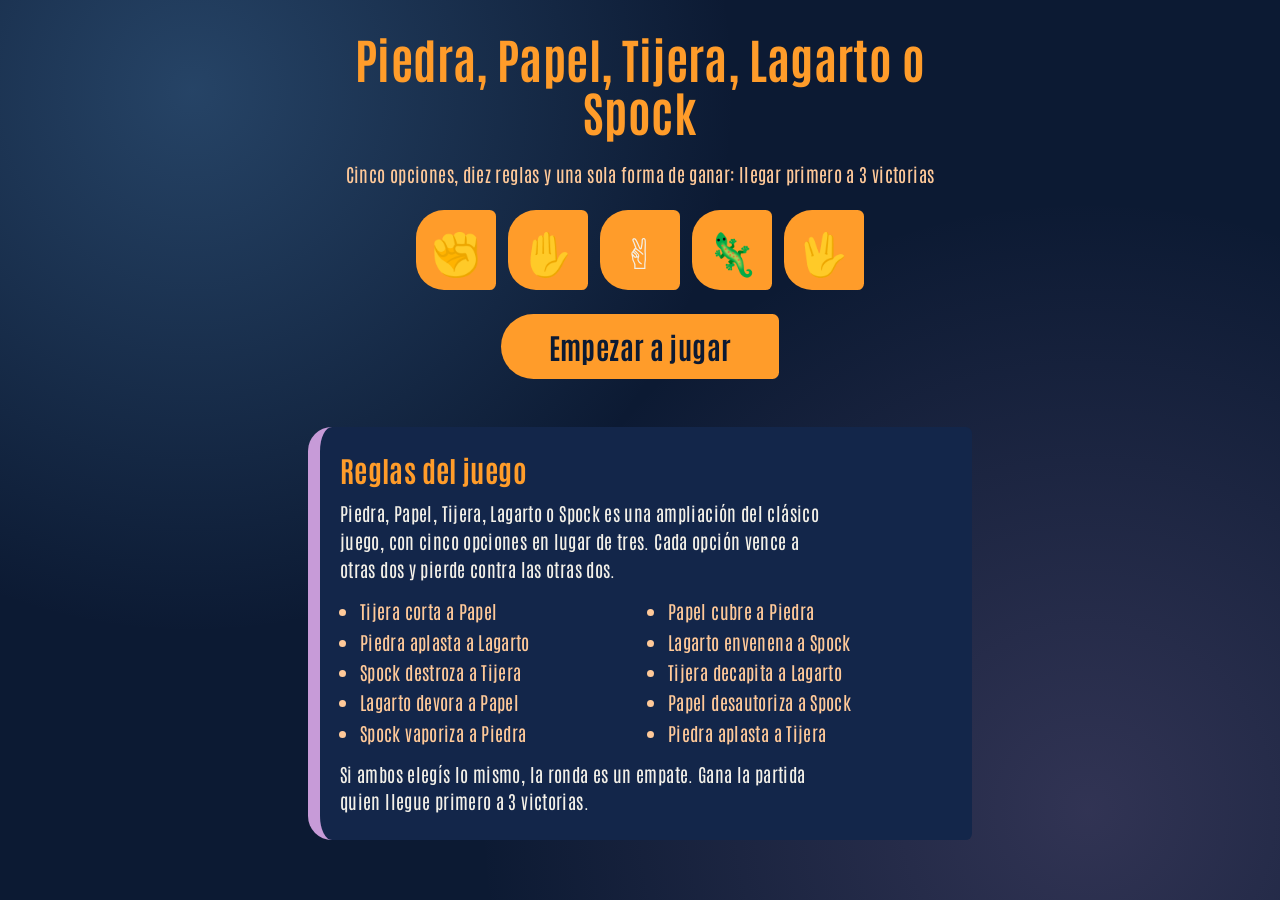
<file: index.html>
<!DOCTYPE html>
<html lang="es">
<head>
    <meta charset="UTF-8">
    <meta name="viewport" content="width=device-width, initial-scale=1.0">
    <title>Piedra, Papel, Tijera, Lagarto o Spock | Reglas y juego online gratis</title>
    <meta name="description" content="Aprende las reglas de Piedra, Papel, Tijera, Lagarto o Spock y juega online contra el ordenador. Gratis y sin registro.">
    <meta name="theme-color" content="#0c1a33">
    <meta property="og:type" content="website">
    <meta property="og:title" content="Piedra, Papel, Tijera, Lagarto o Spock">
    <meta property="og:description" content="Aprende las reglas y juega online contra el ordenador. ¿Podrás vencer a Spock?">
    <meta property="og:locale" content="es_ES">
    <link rel="preconnect" href="https://fonts.googleapis.com">
    <link rel="preconnect" href="https://fonts.gstatic.com" crossorigin>
    <link href="https://fonts.googleapis.com/css2?family=Antonio:wght@400;700&display=swap" rel="stylesheet">
    <link rel="stylesheet" href="style.css">
</head>
<body>
    <main class="game">
        <h1>Piedra, Papel, Tijera, Lagarto o Spock</h1>
        <p class="subtitle">Cinco opciones, diez reglas y una sola forma de ganar: llegar primero a 3 victorias</p>

        <div class="badges" aria-hidden="true">
            <span>✊</span>
            <span>✋</span>
            <span>✌️</span>
            <span>🦎</span>
            <span>🖖</span>
        </div>

        <a class="start" href="juego.html">Empezar a jugar</a>

        <section class="rules">
            <h2>Reglas del juego</h2>
            <p>Piedra, Papel, Tijera, Lagarto o Spock es una ampliación del clásico juego, con cinco opciones en lugar de tres. Cada opción vence a otras dos y pierde contra las otras dos.</p>
            <ul>
                <li>Tijera corta a Papel</li>
                <li>Papel cubre a Piedra</li>
                <li>Piedra aplasta a Lagarto</li>
                <li>Lagarto envenena a Spock</li>
                <li>Spock destroza a Tijera</li>
                <li>Tijera decapita a Lagarto</li>
                <li>Lagarto devora a Papel</li>
                <li>Papel desautoriza a Spock</li>
                <li>Spock vaporiza a Piedra</li>
                <li>Piedra aplasta a Tijera</li>
            </ul>
            <p>Si ambos elegís lo mismo, la ronda es un empate. Gana la partida quien llegue primero a 3 victorias.</p>
        </section>
    </main>
</body>
</html>
</file>
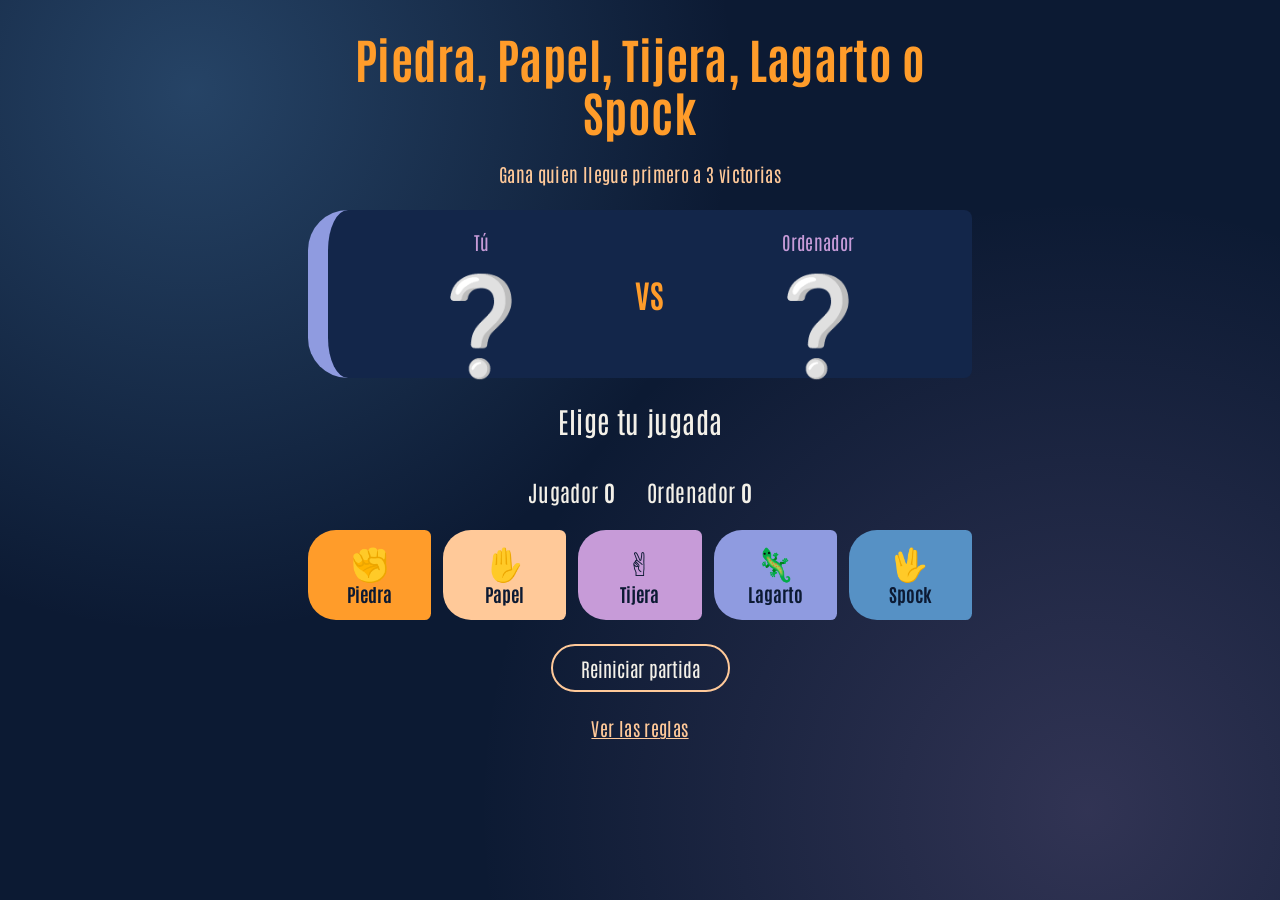
<file: juego.html>
<!DOCTYPE html>
<html lang="es">
<head>
    <meta charset="UTF-8">
    <meta name="viewport" content="width=device-width, initial-scale=1.0">
    <title>Piedra, Papel, Tijera, Lagarto o Spock | Juega online gratis</title>
    <meta name="description" content="Juega online a Piedra, Papel, Tijera, Lagarto o Spock contra el ordenador. Gana quien llegue primero a 3 victorias. Gratis y sin registro.">
    <meta name="theme-color" content="#0c1a33">
    <meta property="og:type" content="website">
    <meta property="og:title" content="Piedra, Papel, Tijera, Lagarto o Spock">
    <meta property="og:description" content="Juega online contra el ordenador. ¿Podrás vencer a Spock?">
    <meta property="og:locale" content="es_ES">
    <link rel="preconnect" href="https://fonts.googleapis.com">
    <link rel="preconnect" href="https://fonts.gstatic.com" crossorigin>
    <link href="https://fonts.googleapis.com/css2?family=Antonio:wght@400;700&display=swap" rel="stylesheet">
    <link rel="stylesheet" href="style.css">
</head>
<body>
    <main class="game">
        <h1>Piedra, Papel, Tijera, Lagarto o Spock</h1>
        <p class="subtitle">Gana quien llegue primero a 3 victorias</p>

        <section class="arena" aria-label="Última jugada">
            <div class="fighter">
                <span class="fighter-name">Tú</span>
                <div class="hand" id="playerHand">❔</div>
            </div>
            <span class="vs">VS</span>
            <div class="fighter">
                <span class="fighter-name">Ordenador</span>
                <div class="hand" id="computerHand">❔</div>
            </div>
        </section>

        <p id="result" role="status" aria-live="polite">Elige tu jugada</p>

        <div class="score" id="score">
            <span>Jugador <strong id="playerScore">0</strong></span>
            <span>Ordenador <strong id="computerScore">0</strong></span>
        </div>

        <div class="choices">
            <button class="choice" data-choice="Piedra"><span class="emoji">✊</span>Piedra</button>
            <button class="choice" data-choice="Papel"><span class="emoji">✋</span>Papel</button>
            <button class="choice" data-choice="Tijera"><span class="emoji">✌️</span>Tijera</button>
            <button class="choice" data-choice="Lagarto"><span class="emoji">🦎</span>Lagarto</button>
            <button class="choice" data-choice="Spock"><span class="emoji">🖖</span>Spock</button>
        </div>

        <button id="btnReset" class="reset">Reiniciar partida</button>

        <a class="rules-link" href="index.html">Ver las reglas</a>
    </main>

    <script src="script.js"></script>
</body>
</html>
</file>
<file: style.css>
/* Paleta: consola de nave estelar */
:root {
    --space: #0c1a33;
    --panel: #13264a;
    --text: #f3f0e8;
    --orange: #ff9c2a;
    --peach: #ffc999;
    --lavender: #c79bd8;
    --periwinkle: #8f9be0;
    --sky: #5691c5;
    --win: #7fe0a8;
    --lose: #ff7a7a;
}

*, *::before, *::after {
    box-sizing: border-box;
    margin: 0;
    padding: 0;
}

body {
    min-height: 100dvh;
    display: flex;
    flex-direction: column;
    align-items: center;
    font-family: 'Antonio', 'Arial Narrow', system-ui, sans-serif;
    font-size: 1.15rem;
    letter-spacing: 0.02em;
    color: var(--text);
    background:
        radial-gradient(circle at 15% 10%, rgba(86, 145, 197, 0.35), transparent 40%),
        radial-gradient(circle at 85% 90%, rgba(199, 155, 216, 0.2), transparent 45%),
        var(--space);
}

.game {
    width: min(100%, 44rem);
    padding: 2rem 1.25rem 3rem;
    display: flex;
    flex-direction: column;
    align-items: center;
    gap: 1.5rem;
    text-align: center;
}

h1 {
    font-size: clamp(1.8rem, 6vw, 3rem);
    font-weight: 700;
    line-height: 1.1;
    color: var(--orange);
}

.subtitle {
    color: var(--peach);
}

/* Arena: la jugada actual */
.arena {
    display: grid;
    grid-template-columns: 1fr auto 1fr;
    align-items: center;
    gap: 1rem;
    width: 100%;
    padding: 1.25rem 1rem;
    background: var(--panel);
    border-left: 1.25rem solid var(--periwinkle);
    border-radius: 2.5rem 0.5rem 0.5rem 2.5rem;
}

.fighter {
    display: flex;
    flex-direction: column;
    align-items: center;
    gap: 0.5rem;

    .fighter-name {
    color: var(--lavender);
    }
}

.hand {
    font-size: clamp(3.5rem, 15vw, 6rem);
    line-height: 1;
}

.vs {
    font-size: clamp(1.4rem, 5vw, 2rem);
    font-weight: 700;
    color: var(--orange);
}

#result {
    min-height: 3.2rem;
    font-size: clamp(1.3rem, 4.5vw, 1.8rem);

    #result.win { 
        color: var(--win); 
    #result.lose { 
        color: var(--lose); 
    #result.tie { 
        color: var(--peach);
    }}} 
}

.score {
    display: flex;
    gap: 2rem;
    font-size: 1.4rem;

    .score strong {
    margin-left: 0.4rem;
    padding: 0.1rem 0.8rem;
    color: var(--space);
    background: var(--sky);
    border-radius: 1rem;
    }
}

/* Botones de elección */
.choices {
    display: grid;
    grid-template-columns: repeat(5, 1fr);
    gap: 0.75rem;
    width: 100%;
}

.choice {
    display: flex;
    flex-direction: column;
    align-items: center;
    gap: 0.35rem;
    padding: 0.9rem 0.25rem;
    font: inherit;
    font-size: 1.15rem;
    font-weight: 700;
    color: var(--space);
    background: var(--orange);
    border: 0;
    border-radius: 1.75rem 0.4rem 0.4rem 1.75rem;
    cursor: pointer;
    transition: transform 0.15s, filter 0.15s;
}

.choice:nth-child(2) { background: var(--peach); }
.choice:nth-child(3) { background: var(--lavender); }
.choice:nth-child(4) { background: var(--periwinkle); }
.choice:nth-child(5) { background: var(--sky); }

.choice .emoji { font-size: 2rem; line-height: 1; }

.choice:hover:not(:disabled) {
    transform: translateY(-4px);
    filter: brightness(1.12);
}

.choice:active:not(:disabled) { transform: scale(0.96); }

.choice:disabled {
    filter: grayscale(1) brightness(0.55);
    cursor: not-allowed;
}

.reset {
    padding: 0.6rem 1.75rem;
    font: inherit;
    font-size: 1.2rem;
    color: var(--text);
    background: transparent;
    border: 2px solid var(--peach);
    border-radius: 2rem;
    cursor: pointer;
    transition: background 0.15s, color 0.15s;

    .reset:hover {
    color: var(--space);
    background: var(--peach);
    }
}

:focus-visible {
    outline: 3px solid var(--text);
    outline-offset: 3px;
}

/* Landing */
.badges {
    display: flex;
    justify-content: center;
    flex-wrap: wrap;
    gap: 0.75rem;
}

.badges span {
    display: grid;
    place-items: center;
    width: clamp(3.5rem, 15vw, 5rem);
    aspect-ratio: 1;
    font-size: clamp(1.8rem, 8vw, 2.6rem);
    background: var(--orange);
    border-radius: 1.75rem 0.4rem 0.4rem 1.75rem;

    .badges span:nth-child(2) { 
        background: var(--peach);
    .badges span:nth-child(3) { 
        background: var(--lavender);
    .badges span:nth-child(4) { 
        background: var(--periwinkle);
    .badges span:nth-child(5) { 
        background: var(--sky); 
    }}}}
}

.start {
    padding: 0.9rem 3rem;
    font-size: 1.8rem;
    font-weight: 700;
    color: var(--space);
    text-decoration: none;
    background: var(--orange);
    border-radius: 2.5rem 0.5rem 0.5rem 2.5rem;
    transition: transform 0.15s, filter 0.15s;

    .start:hover {
    transform: translateY(-4px);
    filter: brightness(1.12);
    }
    .start:active { 
        transform: scale(0.96); }
}

.rules-link {
    color: var(--peach);

    .rules-link:hover { 
        color: var(--text); 
    }
}

/* Reglas */
.rules {
    width: 100%;
    margin-top: 1.5rem;
    padding: 1.5rem 1.25rem;
    text-align: left;
    background: var(--panel);
    border-left: 0.75rem solid var(--lavender);
    border-radius: 1.5rem 0.4rem 0.4rem 1.5rem;
}

.rules h2 {
    margin-bottom: 0.75rem;
    font-size: 1.8rem;
    color: var(--orange);
}

.rules p {
    max-width: 60ch;
    line-height: 1.5;
}

.rules ul {
    display: grid;
    grid-template-columns: repeat(2, 1fr);
    gap: 0.4rem 1.5rem;
    margin: 1rem 0;
    padding-left: 1.25rem;
    color: var(--peach);

    @media (max-width: 36rem) {
    .rules ul { grid-template-columns: 1fr; }
    }
}

/* Animaciones que responden a la jugada */
.hand.win { animation: pop 0.5s; }
.hand.lose { animation: shake 0.4s; }

@keyframes pop {
    50% { transform: scale(1.3); }
}

@keyframes shake {
    25% { transform: translateX(-8px); }
    75% { transform: translateX(8px); }
}

/* Móvil */
@media (max-width: 36rem) {
    body { font-size: 1.05rem; }

    .arena {
        border-left-width: 0.75rem;
        border-radius: 1.5rem 0.4rem 0.4rem 1.5rem;
    }

    /* 3 + 2 botones */
    .choices { grid-template-columns: repeat(6, 1fr); }
    .choice { grid-column: span 2; }
    .choice:nth-child(4) { grid-column: 2 / span 2; }
    .choice:nth-child(5) { grid-column: 4 / span 2; }
}

@media (prefers-reduced-motion: reduce) {
    *, *::before, *::after {
        animation: none !important;
        transition: none !important;
    }
}
</file>
